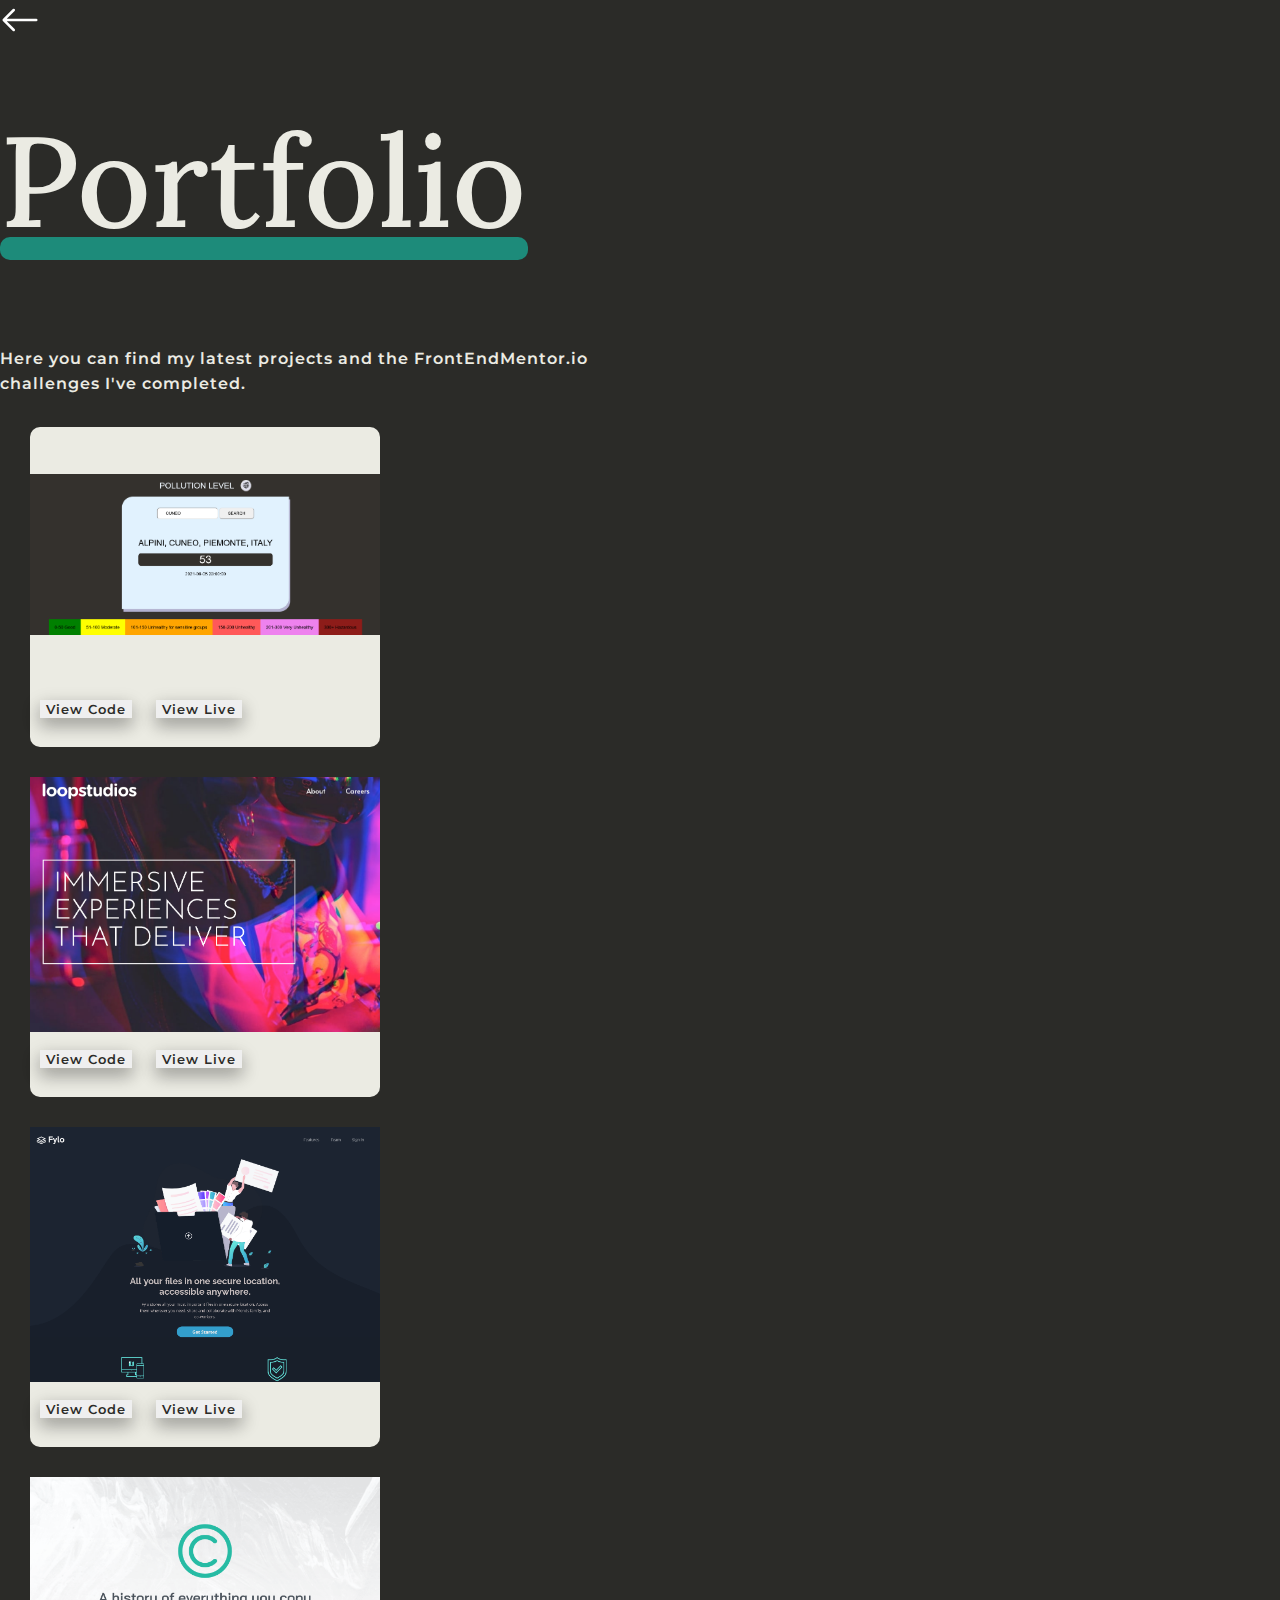
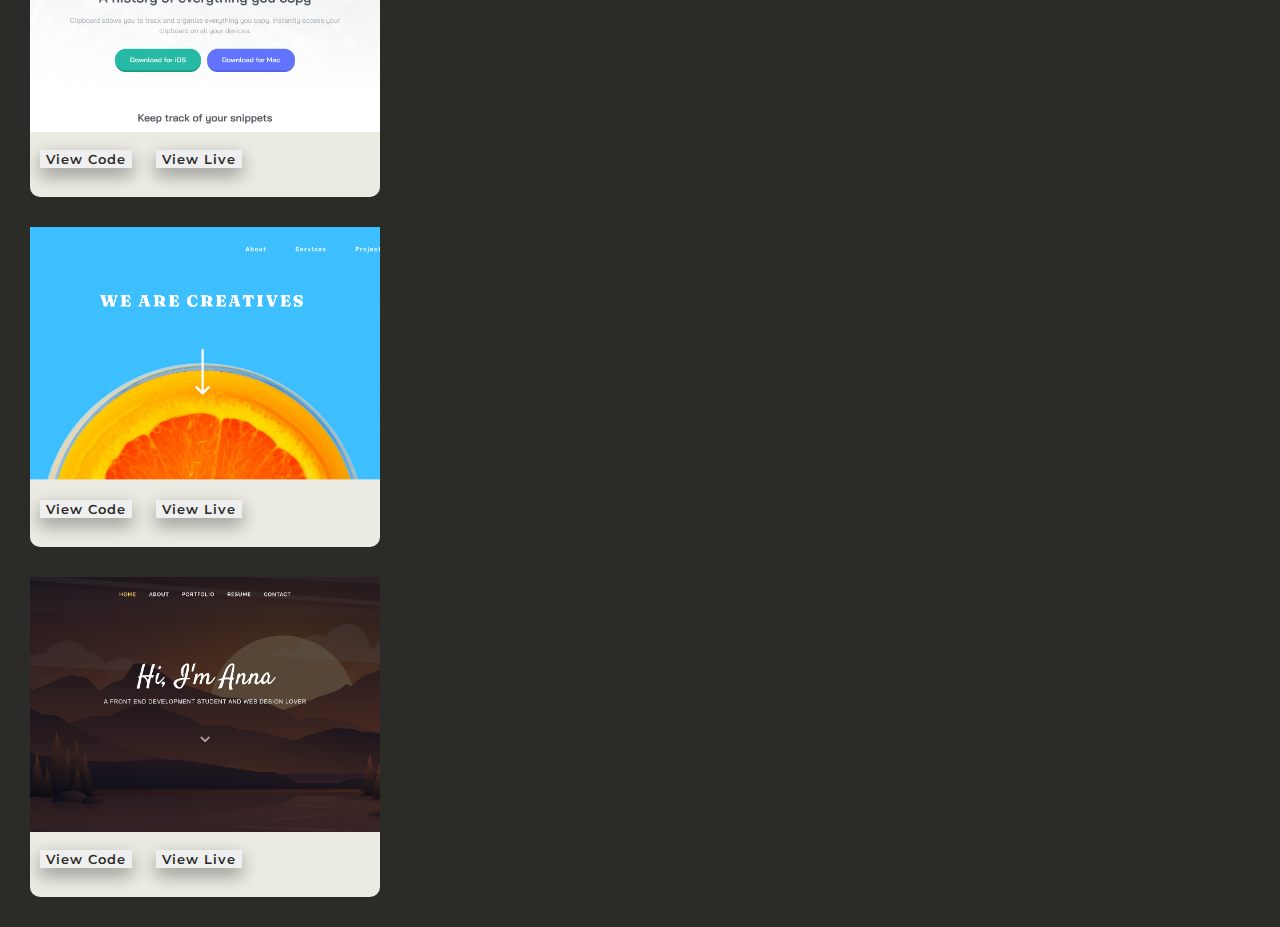
<file: projects.html>
<!DOCTYPE html>
<html lang="en">
<head>
    <meta charset="UTF-8">
    <meta http-equiv="X-UA-Compatible" content="IE=edge">
    <meta name="viewport" content="width=device-width, initial-scale=1.0">
    <title>Progetti || Anna Calabrese</title>
    <link href="https://fonts.googleapis.com/css2?family=Lora:ital,wght@0,400;0,500;1,500&family=Montserrat:wght@400;600&display=swap" rel="stylesheet"> 
    <link href="https://cdn.jsdelivr.net/npm/bootstrap@5.0.2/dist/css/bootstrap.min.css" rel="stylesheet" integrity="sha384-EVSTQN3/azprG1Anm3QDgpJLIm9Nao0Yz1ztcQTwFspd3yD65VohhpuuCOmLASjC" crossorigin="anonymous">
    <link rel="stylesheet" href="projects.css">

</head>
<body>
    
    <div class="container">
        <a style="color: white;" href="index.html">
        <svg class="mt-4" xmlns="http://www.w3.org/2000/svg" width="40" height="40" fill="currentColor" class="bi bi-arrow-left" viewBox="0 0 16 16">
            <path fill-rule="evenodd" d="M15 8a.5.5 0 0 0-.5-.5H2.707l3.147-3.146a.5.5 0 1 0-.708-.708l-4 4a.5.5 0 0 0 0 .708l4 4a.5.5 0 0 0 .708-.708L2.707 8.5H14.5A.5.5 0 0 0 15 8z"/>
          </svg></a>

        <h1 class="mb-5">Portfolio</h1>
        <p>Here you can find my latest projects and the FrontEndMentor.io <br> challenges I've completed.</p>
    </div> 

  
    <div class="row d-flex justify-content-center">

    <!--GALLERY-->
       
    <div class="carta col-lg-3 col-md-6 g-0">
        <a href="https://air-pollution-web-app.web.app/">
            <div class="immagine6"></div>  
        </a>
        <div class="scritte d-flex justify-content-center">
            <a href="https://github.com/AnnaCalabrese/air-pollution-web-app"><button type="button" class="bottone">View Code</button></a>   
            <a href="https://air-pollution-web-app.web.app/"><button type="button" class="bottone">View Live</button></a>   
        </div>
    </div>
        
        
    <div class="carta col-lg-3 col-md-6 g-0">
        <a href="https://loopstudio-page.netlify.app/">
            <div class="immagine5"></div>  
        </a>
        <div class="scritte d-flex justify-content-center">
            <a href="https://github.com/AnnaCalabrese/Loopstudio-Landing-Page"><button type="button" class="bottone">View Code</button></a>   
            <a href="https://loopstudio-page.netlify.app/"><button type="button" class="bottone">View Live</button></a>   
        </div>
    </div>
        
        
    <div class="carta col-lg-3 col-md-6 g-0">
        <a href="https://fylo-landingpg.netlify.app/">
            <div class="immagine1"></div>  
        </a>
        <div class="scritte d-flex justify-content-center">
            <a href="https://github.com/AnnaCalabrese/Fylo-Landing-Page"><button type="button" class="bottone">View Code</button></a>   
            <a href="https://fylo-landingpg.netlify.app/"><button type="button" class="bottone">View Live</button></a>   
        </div>
    </div>

    
    <div class="carta col-lg-3 col-md-6 gx-0">
        <a href="https://clipboard-landingpg.netlify.app/">
            <div class="immagine2"></div>  
        </a>
        <div class="scritte d-flex justify-content-center">
            <a href="https://github.com/AnnaCalabrese/clipboard-landing-page"><button type="button" class="bottone">View Code</button></a>   
            <a href="https://clipboard-landingpg.netlify.app/"><button type="button" class="bottone">View Live</button></a>   
        </div>
    </div>

    
    <div class="carta col-lg-3 col-md-6 gx-0">
        <a href="https://sunnyside-agency-landingpage.netlify.app/">
            <div class="immagine3"></div>  
        </a>
        <div class="scritte d-flex justify-content-center">
            <a href="https://github.com/AnnaCalabrese/sunnyside-agency-landingpage"><button type="button" class="bottone">View Code</button></a>   
            <a href="https://sunnyside-agency-landingpage.netlify.app/"><button type="button" class="bottone">View Live</button></a>   
        </div>
    </div>

    <div class="carta col-lg-3 col-md-6 gx-0">
        <a href="https://annacalabrese-firstwebsite.netlify.app/">
            <div class="immagine4"></div>  
        </a>
        <div class="scritte d-flex justify-content-center">
            <a href="https://github.com/AnnaCalabrese/First-Website"><button type="button" class="bottone">View Code</button></a>   
            <a href="https://annacalabrese-firstwebsite.netlify.app/"><button type="button" class="bottone">View Live</button></a>   
        </div>
    </div>

  

</div>



</body>
</html>
</file>
<file: projects.css>
/* GENERAL STYLING */
html {
    box-sizing: border-box;
}
*, *::before, *::after {
    box-sizing: inherit;
}

:root {
    --dark: #2B2B28;
    --beige: #B4A5A5;
    --white: #EBEBE3;
    --blue: hsl(171, 65%, 33%);

}

body {
    margin: 0;
    padding: 0;
    background-color: var(--dark);
    color: var(--white);
    line-height: 1.6;
}

h1 {
    font-family: 'Lora', serif;
    font-weight: 500;
    font-size: 8rem;   
    margin-top: 30px;

}
p, a, button {
    font-family: 'Montserrat', sans-serif;
    font-weight: 600;
    letter-spacing: 1px;
}

h1::after{
    content: " ";
    display: block;
    max-width: 33rem;
    height: 1.4rem;
    background-color: var(--blue);
    border-radius: 10px;
    margin-top: -45px;      
}
.bottone{
    margin: 10px;
    box-shadow: 0 8px 16px 0 rgba(0,0,0,0.2), 0 6px 20px 0 rgba(0,0,0,0.19);
    color: var(--dark);
    transition: 0.3s;
    border: white;
}

.bottone:hover{
 background-color: var(--beige);
}



.carta{
    border-radius: 10px;
    width: 350px;
    height: 320px;
    background-color: var(--white);
    margin: 30px 30px;
}
.immagine1 {
    background-image: url(/img/fylo.png);
    background-repeat: no-repeat;
    height: 255px;
    width: 100%;
    background-size:cover ;
}

.immagine2 {
    background-image: url(/img/clipboard.png);
    background-position: center;
    background-repeat: no-repeat;
    height: 255px;
    width: 100%;
    background-size:cover ;
}

.immagine3 {
    background-image: url(/img/sunnyside.png);
    background-position: center;
    background-repeat: no-repeat;
    height: 255px;
    width: 100%;
    background-size:cover ;
}

.immagine4 {
    background-image: url(/img/oldwebsite.png);
    background-position: center;
    background-repeat: no-repeat;
    height: 255px;
    width: 100%;
    background-size:cover ;
}

.immagine5{
    background-image: url(/img/loopstudio.png);
    background-position:left;
    background-repeat: no-repeat;
    height:255px;
    width: 100%;
    background-size:cover ;
}


.immagine6{
    background-image: url(/img/airpollution.png);
    background-position:left;
    background-repeat: no-repeat;
    height: 255px;
    width: 100%;
    background-size:contain ;
}




.scritte{
    margin-top:8px;
}

@media (max-width:650px){
    h1 {
        font-size: 4rem;
    }
    
  h1::after {
    content: " ";
    display: block;
    max-width: 25rem;
    height: 1rem;
    background-color: var(--blue);
    border-radius: 10px;
    margin-top: -25px;      
    }


}
</file>
